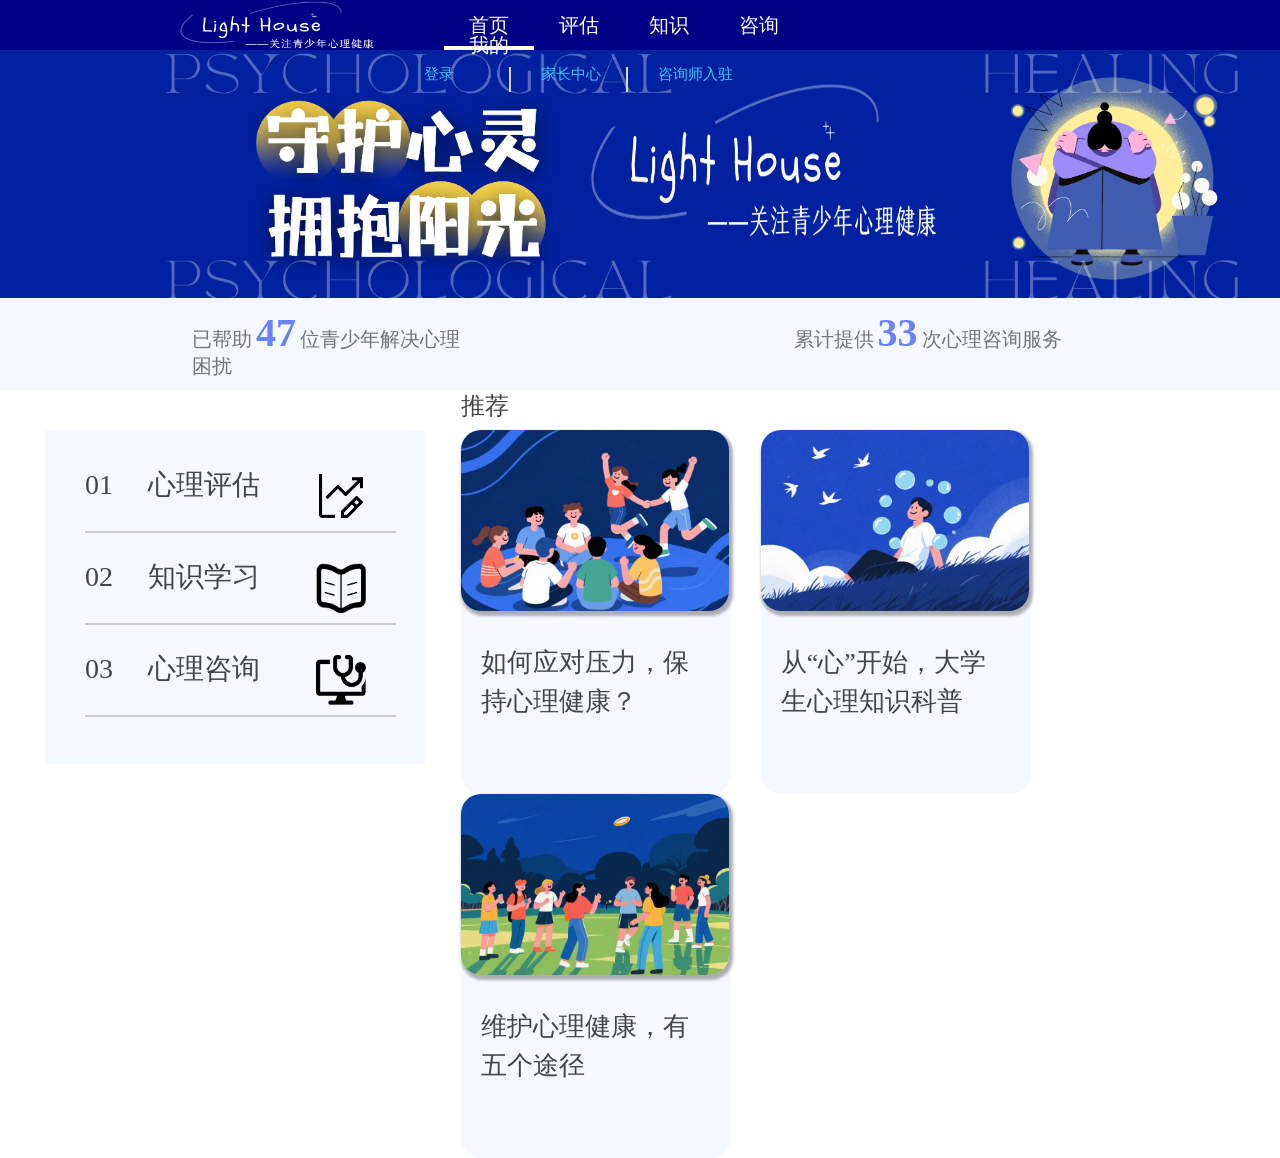
<file: index.html>
<!DOCTYPE html>
<html lang="en">

<head>
    <meta charset="UTF-8">
    <meta name="viewport" content="width=device-width, initial-scale=1.0">
    <title>首页</title>
    <link rel="stylesheet" href="one.css">
</head>

<body>
    <div class="top">
        <div class="lj">
            <div class="tubiao">
                <img src="lighthouse(1).png" alt="">
            </div>
            <div class="flink">
                <div class="shang">
                    <div class="one">
                        <div class="this"><a href="#">
                                <h4>首页</h4>
                            </a>
                        </div>
                        <div><a href="two.html" target="_parent">
                                <h4>评估</h4>
                            </a></div>
                        <div><a href="three.html" target="_parent">
                                <h4>知识</h4>
                            </a></div>
                        <div><a href="four.html" target="_parent">
                                <h4>咨询</h4>
                            </a></div>
                        <div><a href="five.html" target="_parent">
                                <h4>我的</h4>
                            </a></div>
                    </div>
                    <div class="two">
                        <div class="b"><a href="#">
                                <h4>登录</h4>
                            </a></div>
                        <div class="b"><a href="#">
                                <h4>家长中心</h4>
                            </a></div>
                        <div><a href="#">
                                <h4>咨询师入驻</h4>
                            </a></div>
                    </div>
                </div>
                <div class="xia">
                    <div class="underline"></div>
                </div>
            </div>
        </div>
        <div class="embrace">
            <div class="lh">
                <img src="lighthouse.png" alt="">
            </div>
        </div>
    </div>
    <div class="middle">
        <div class="left">
            <h6>已帮助</h6>
            <h4>47</h4>
            <h6>位青少年解决心理困扰</h6>
        </div>
        <div class="right">
            <h6>累计提供</h6>
            <h4>33</h4>
            <h6>次心理咨询服务</h6>
        </div>
    </div>
    <div class="bottom">
        <div class="left">
            <div class="xinlipg c">
                <h4>01&nbsp;&nbsp;&nbsp;&nbsp;&nbsp;心理评估</h4>
                <div class="tua d"><img src="tua.png" alt=""></div>
            </div>
            <div class="zhishixx c">
                <h4>02&nbsp;&nbsp;&nbsp;&nbsp;&nbsp;知识学习</h4>
                <div class="tub d"><img src="tub.png" alt=""></div>
            </div>
            <div class="xinlizx c">
                <h4>03&nbsp;&nbsp;&nbsp;&nbsp;&nbsp;心理咨询</h4>
                <div class="tuc d"><img src="tuc.png" alt=""></div>
            </div>
        </div>
        <div class="right">
            <div class="juzhong">
                <h6>推荐</h6>
            </div>
            <div class="lj">
                <div class="yali a">
                    <div class="yalitu l"><img src="yalitu.png" alt=""></div>
                    <a href="https://www.thepaper.cn/newsDetail_forward_29016011" target="_blank">
                        <h3>如何应对压力，保持心理健康？</h3>
                    </a>
                </div>
                <div class="kepu a">
                    <div class="xinlitu l"><img src="xinlitu.png" alt=""></div>
                    <a href="https://dxs.moe.gov.cn/zx/a/xl_xlyz_xlzs/241018/1975830.shtml" target="_blank">
                        <h3>从“心”开始，大学生心理知识科普</h3>
                    </a>
                </div>
                <div class="tuj a">
                    <div class="tujingtu l"><img src="tujingtu.png" alt=""></div>
                    <a href="https://www.sohu.com/a/891179059_121118797" target="_blank">
                        <h3>维护心理健康，有五个途径</h3>
                    </a>
                </div>
            </div>
        </div>
    </div>

</body>

</html>
</file>
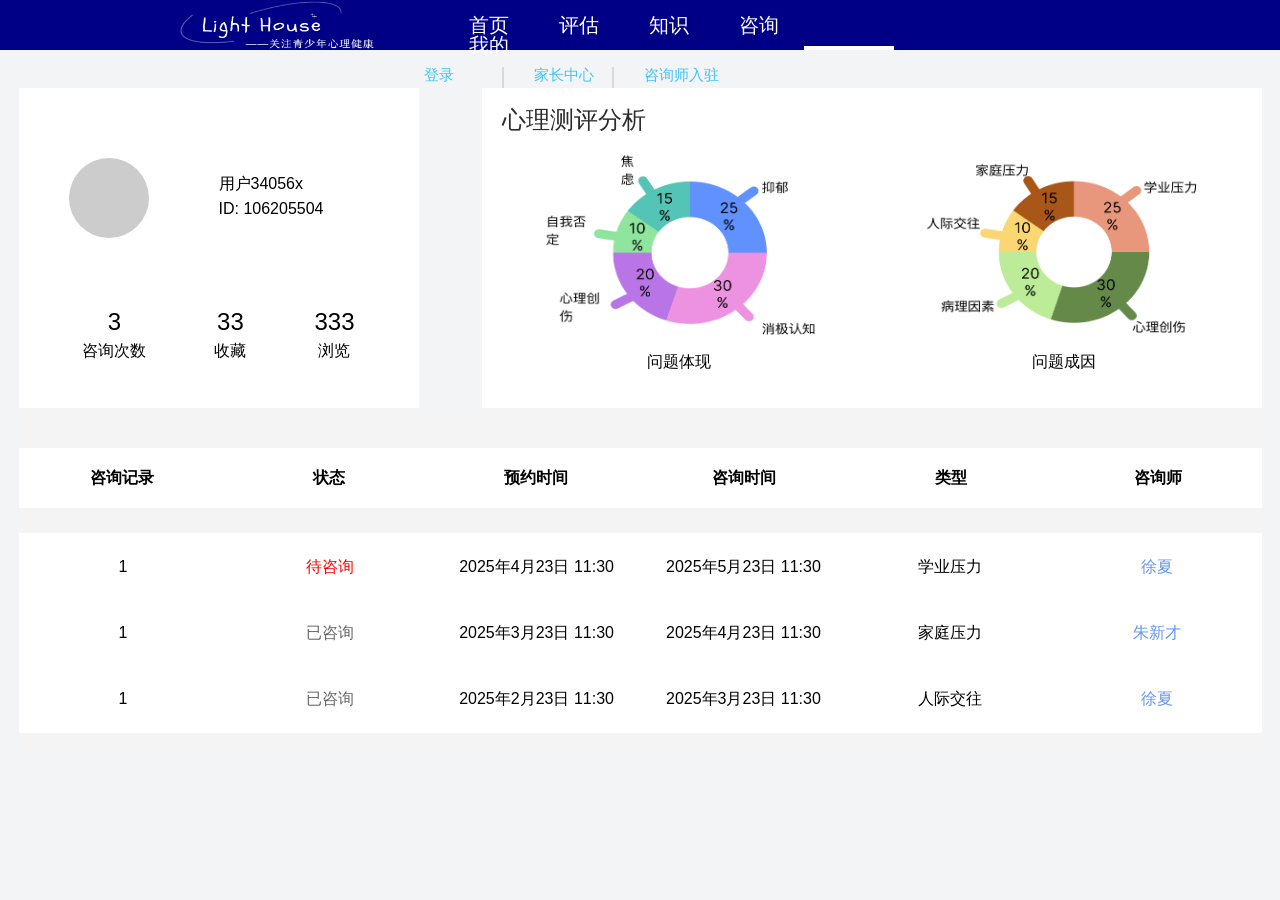
<file: five.html>
<!DOCTYPE html>
<html lang="en">

<head>
    <meta charset="UTF-8">
    <meta name="viewport" content="width=device-width, initial-scale=1.0">
    <link rel="stylesheet" href="five.css">
    <title>我的</title>
</head>

<body>
    <div class="top">
        <div class="lj">
            <div class="tubiao">
                <img src="lighthouse(1).png" alt="">
            </div>
            <div class="flink">
                <div class="shang">
                    <div class="one">
                        <div class="this"><a href="one.html" target="_parent">
                                <h4>首页</h4>
                            </a>
                        </div>
                        <div><a href="two.html" target="_parent">
                                <h4>评估</h4>
                            </a></div>
                        <div><a href="three.html" target="_parent">
                                <h4>知识</h4>
                            </a></div>
                        <div><a href="four.html" target="_parent">
                                <h4>咨询</h4>
                            </a></div>
                        <div><a href="#">
                                <h4>我的</h4>
                            </a></div>
                    </div>
                    <div class="two">
                        <div class="b"><a href="#">
                                <h4>登录</h4>
                            </a></div>
                        <div class="b"><a href="#">
                                <h4>家长中心</h4>
                            </a></div>
                        <div><a href="#">
                                <h4>咨询师入驻</h4>
                            </a></div>
                    </div>
                </div>
                <div class="xia">
                    <div class="underline"></div>
                </div>
            </div>
        </div>
    </div>
    <div class="container">
        <div class="left-top">
            <div class="user-info">
                <div class="avatar">
                    <div class="avatar-placeholder"></div>
                </div>
                <div class="user-details">
                    <p class="username">用户34056x</p>
                    <p class="user-id">ID: 106205504</p>
                </div>
            </div>
            <div class="stats">
                <div class="stat-item">
                    <p class="stat-value">3</p>
                    <p class="stat-label">咨询次数</p>
                </div>
                <div class="stat-item">
                    <p class="stat-value">33</p>
                    <p class="stat-label">收藏</p>
                </div>
                <div class="stat-item">
                    <p class="stat-value">333</p>
                    <p class="stat-label">浏览</p>
                </div>
            </div>
        </div>
        <div class="right-top">
            <h2 class="analysis-title">心理测评分析</h2>
            <div class="analysis-charts">
                <div class="problem-chart">
                    <!-- 这里可以用SVG或者Canvas来绘制环形图，暂时用占位 -->
                    <div class="problem-chart-placeholder">
                        <img src="问题体现.png" alt="">
                    </div>
                    <p class="chart-label">问题体现</p>
                </div>
                <div class="cause-chart">
                    <!-- 这里可以用SVG或者Canvas来绘制环形图，暂时用占位 -->
                    <div class="cause-chart-placeholder">
                        <img src="问题成因.png" alt="">
                    </div>
                    <p class="chart-label">问题成因</p>
                </div>
            </div>
        </div>
        <div class="middle">
            <div class="table-container">
                <div class="table-header h">
                    <table class="record-table">
                        <thead>
                            <tr>
                                <th>咨询记录</th>
                                <th>状态</th>
                                <th>预约时间</th>
                                <th>咨询时间</th>
                                <th>类型</th>
                                <th>咨询师</th>
                            </tr>
                        </thead>
                    </table>
                </div>
                <div class="table-body">
                    <table class="record-tables h">
                        <tbody>
                            <tr>
                                <td>1</td>
                                <td class="status-wait">待咨询</td>
                                <td>2025年4月23日 11:30</td>
                                <td>2025年5月23日 11:30</td>
                                <td>学业压力</td>
                                <td class="consultant-name">徐夏</td>
                            </tr>
                            <tr>
                                <td>1</td>
                                <td class="status-done">已咨询</td>
                                <td>2025年3月23日 11:30</td>
                                <td>2025年4月23日 11:30</td>
                                <td>家庭压力</td>
                                <td class="consultant-name">朱新才</td>
                            </tr>
                            <tr>
                                <td>1</td>
                                <td class="status-done">已咨询</td>
                                <td>2025年2月23日 11:30</td>
                                <td>2025年3月23日 11:30</td>
                                <td>人际交往</td>
                                <td class="consultant-name">徐夏</td>
                            </tr>
                        </tbody>
                    </table>
                </div>
            </div>
        </div>
    </div>
</body>

</html>
</file>
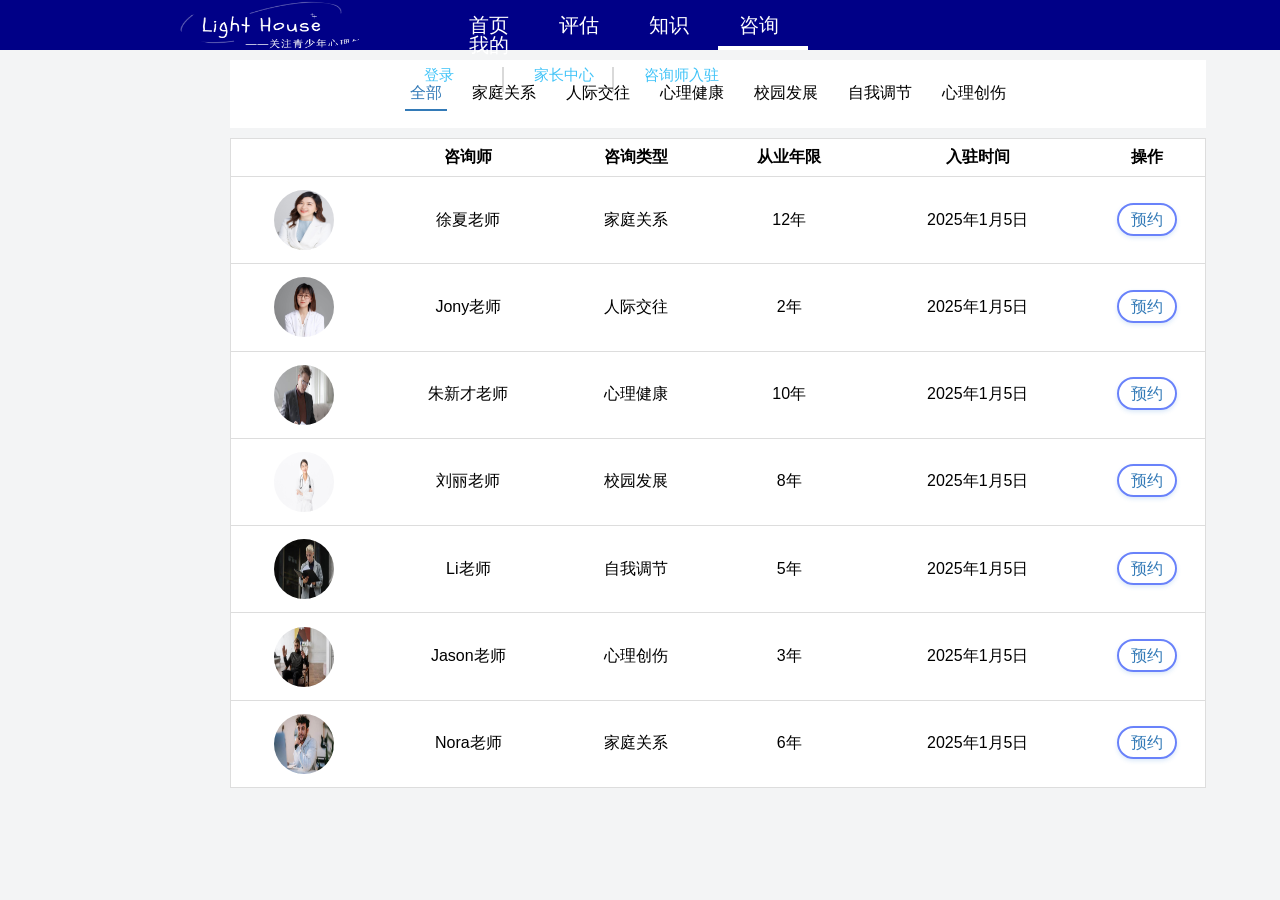
<file: four.html>
<!DOCTYPE html>
<html lang="en">

<head>
    <meta charset="UTF-8">
    <meta name="viewport" content="width=device-width, initial-scale=1.0">
    <link rel="stylesheet" href="four.css">
    <title>咨询</title>
</head>

<body>
    <div class="top">
        <div class="lj">
            <div class="tubiao">
                <img src="lighthouse(1).png" alt="lighthouse">
            </div>
            <div class="flink">
                <div class="shang">
                    <div class="one">
                        <div class="this"><a href="one.html" target="_parent">
                                <h4>首页</h4>
                            </a>
                        </div>
                        <div><a href="two.html" target="_parent">
                                <h4>评估</h4>
                            </a></div>
                        <div><a href="three.html" target="_parent">
                                <h4>知识</h4>
                            </a></div>
                        <div><a href="#">
                                <h4>咨询</h4>
                            </a></div>
                        <div><a href="five.html" target="_parent">
                                <h4>我的</h4>
                            </a></div>
                    </div>
                    <div class="two">
                        <div class="b"><a href="#">
                                <h4>登录</h4>
                            </a></div>
                        <div class="b"><a href="#">
                                <h4>家长中心</h4>
                            </a></div>
                        <div><a href="#">
                                <h4>咨询师入驻</h4>
                            </a></div>
                    </div>
                </div>
                <div class="xia">
                    <div class="underline"></div>
                </div>
            </div>
        </div>
    </div>
    <div class="bottom">
        <div class="header">
            <ul class="nav">
                <li class="active">全部</li>
                <li>家庭关系</li>
                <li>人际交往</li>
                <li>心理健康</li>
                <li>校园发展</li>
                <li>自我调节</li>
                <li>心理创伤</li>
            </ul>
        </div>
        <div class="content">
            <table>
                <thead>
                    <tr>
                        <th></th>
                        <th>咨询师</th>
                        <th>咨询类型</th>
                        <th>从业年限</th>
                        <th>入驻时间</th>
                        <th>操作</th>
                    </tr>
                </thead>
                <tbody>
                    <tr>
                        <td><img src="老师一.png" alt="徐夏老师"></td>
                        <td>徐夏老师</td>
                        <td>家庭关系</td>
                        <td>12年</td>
                        <td>2025年1月5日</td>
                        <td><a href="#" class="btn">预约</a></td>
                    </tr>
                    <tr>
                        <td><img src="老师二.png" alt="Jony老师"></td>
                        <td>Jony老师</td>
                        <td>人际交往</td>
                        <td>2年</td>
                        <td>2025年1月5日</td>
                        <td><a href="#" class="btn">预约</a></td>
                    </tr>
                    <tr>
                        <td><img src="老师三.png" alt="朱新才老师"></td>
                        <td>朱新才老师</td>
                        <td>心理健康</td>
                        <td>10年</td>
                        <td>2025年1月5日</td>
                        <td><a href="#" class="btn">预约</a></td>
                    </tr>
                    <tr>
                        <td><img src="老师四.png" alt="刘丽老师"></td>
                        <td>刘丽老师</td>
                        <td>校园发展</td>
                        <td>8年</td>
                        <td>2025年1月5日</td>
                        <td><a href="#" class="btn">预约</a></td>
                    </tr>
                    <tr>
                        <td><img src="老师五.png" alt="Li老师"></td>
                        <td>Li老师</td>
                        <td>自我调节</td>
                        <td>5年</td>
                        <td>2025年1月5日</td>
                        <td><a href="#" class="btn">预约</a></td>
                    </tr>
                    <tr>
                        <td><img src="老师六.png" alt="Jason老师"></td>
                        <td>Jason老师</td>
                        <td>心理创伤</td>
                        <td>3年</td>
                        <td>2025年1月5日</td>
                        <td><a href="#" class="btn">预约</a></td>
                    </tr>
                    <tr>
                        <td><img src="老师七.png" alt="Nora老师"></td>
                        <td>Nora老师</td>
                        <td>家庭关系</td>
                        <td>6年</td>
                        <td>2025年1月5日</td>
                        <td><a href="#" class="btn">预约</a></td>
                    </tr>
                </tbody>
            </table>
        </div>
    </div>

</body>

</html>
</file>
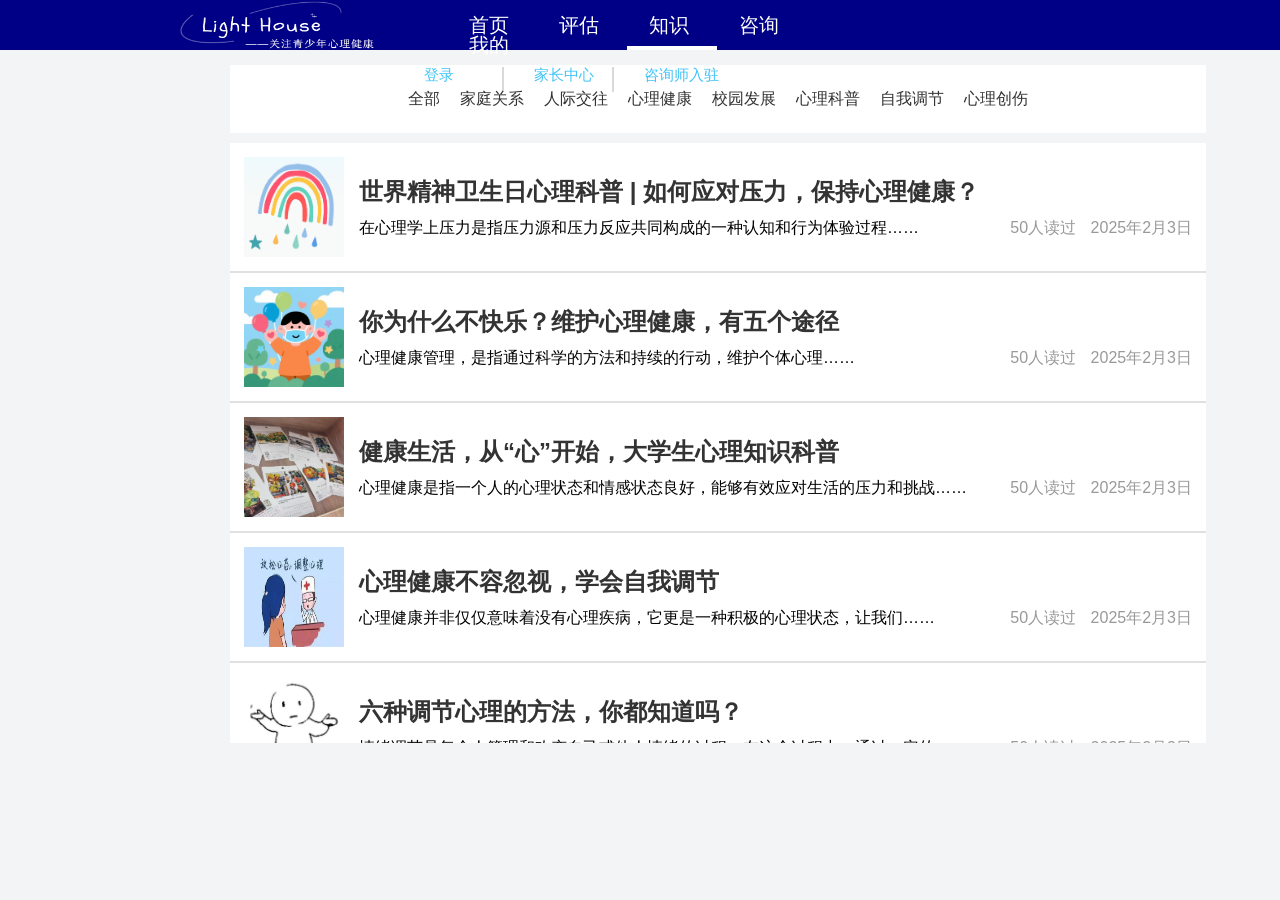
<file: three.html>
<!DOCTYPE html>
<html lang="en">

<head>
    <meta charset="UTF-8">
    <meta name="viewport" content="width=device-width, initial-scale=1.0">
    <link rel="stylesheet" href="three.css">
    <title>知识</title>
</head>

<body>
    <div class="top">
        <div class="lj">
            <div class="tubiao">
                <img src="lighthouse(1).png" alt="">
            </div>
            <div class="flink">
                <div class="shang">
                    <div class="one">
                        <div class="this"><a href="one.html" target="_parent">
                                <h4>首页</h4>
                            </a>
                        </div>
                        <div><a href="two.html" target="_parent">
                                <h4>评估</h4>
                            </a></div>
                        <div><a href="#">
                                <h4>知识</h4>
                            </a></div>
                        <div><a href="four.html" target="_parent">
                                <h4>咨询</h4>
                            </a></div>
                        <div><a href="five.html" target="_parent">
                                <h4>我的</h4>
                            </a></div>
                    </div>
                    <div class="two">
                        <div class="b"><a href="#">
                                <h4>登录</h4>
                            </a></div>
                        <div class="b"><a href="#">
                                <h4>家长中心</h4>
                            </a></div>
                        <div><a href="#">
                                <h4>咨询师入驻</h4>
                            </a></div>
                    </div>
                </div>
                <div class="xia">
                    <div class="underline"></div>
                </div>
            </div>
        </div>
    </div>
    <div class="bottom">
        <div class="header">
            <a href="#" class="nav-item">全部</a>
            <a href="#" class="nav-item">家庭关系</a>
            <a href="#" class="nav-item">人际交往</a>
            <a href="#" class="nav-item">心理健康</a>
            <a href="#" class="nav-item">校园发展</a>
            <a href="#" class="nav-item">心理科普</a>
            <a href="#" class="nav-item">自我调节</a>
            <a href="#" class="nav-item">心理创伤</a>
        </div>
        <div class="article-list">
            <div class="article-item">
                <img src="111.png" alt="文章配图1">
                <div class="article-info">
                    <a href="https://www.thepaper.cn/newsDetail_forward_29016011" target="_blank">
                        <h2>世界精神卫生日心理科普 | 如何应对压力，保持心理健康？</h2>
                    </a>
                    <p>在心理学上压力是指压力源和压力反应共同构成的一种认知和行为体验过程……</p>
                    <div class="owo"><span class="read-count">50人读过</span>
                        <span class="date">2025年2月3日</span>
                    </div>
                </div>

            </div>
            <div class="article-item">
                <img src="222.png" alt="文章配图2">
                <div class="article-info">
                    <a href="https://www.sohu.com/a/891179059_121118797" target="_blank">
                        <h2>你为什么不快乐？维护心理健康，有五个途径</h2>
                    </a>
                    <p>心理健康管理，是指通过科学的方法和持续的行动，维护个体心理……</p>
                    <div class="owo"><span class="read-count">50人读过</span>
                        <span class="date">2025年2月3日</span>
                    </div>
                </div>
            </div>
            <div class="article-item">
                <img src="333.png" alt="文章配图3">
                <div class="article-info">
                    <a href="https://dxs.moe.gov.cn/zx/a/xl_xlyz_xlzs/241018/1975830.shtml" target="_blank">
                        <h2>健康生活，从“心”开始，大学生心理知识科普</h2>
                    </a>
                    <p>心理健康是指一个人的心理状态和情感状态良好，能够有效应对生活的压力和挑战……</p>
                    <div class="owo"><span class="read-count">50人读过</span>
                        <span class="date">2025年2月3日</span>
                    </div>
                </div>
            </div>
            <div class="article-item">
                <img src="444.png" alt="文章配图4">
                <div class="article-info">
                    <a href="https://health.cnr.cn/jkgdxw/20250412/t20250412_527132664.shtml" target="_blank">
                        <h2>心理健康不容忽视，学会自我调节</h2>
                    </a>
                    <p>心理健康并非仅仅意味着没有心理疾病，它更是一种积极的心理状态，让我们……</p>
                    <div class="owo"><span class="read-count">50人读过</span>
                        <span class="date">2025年2月3日</span>
                    </div>
                </div>
            </div>
            <div class="article-item">
                <img src="555.png" alt="文章配图5">
                <div class="article-info">
                    <a href="https://zhuanlan.zhihu.com/p/140365414" target="_blank">
                        <h2>六种调节心理的方法，你都知道吗？</h2>
                    </a>
                    <p>情绪调节是每个人管理和改变自己或他人情绪的过程。在这个过程中，通过一定的……</p>
                    <div class="owo"><span class="read-count">50人读过</span>
                        <span class="date">2025年2月3日</span>
                    </div>
                </div>
            </div>
            <div class="article-item">
                <img src="666.png" alt="文章配图6">
                <div class="article-info">
                    <a href="https://www.cnnmh.cn/article.php?aid=635" target="_blank">
                        <h2>给学生的4个健康心理调节建议</h2>
                    </a>
                    <p>吸气，缓慢并深深地吸气约4秒钟，使空气充满胸部。呼吸应均匀、舒适且有节……</p>
                    <div class="owo"><span class="read-count">50人读过</span>
                        <span class="date">2025年2月3日</span>
                    </div>
                </div>
            </div>
        </div>
    </div>
</body>

</html>
</file>
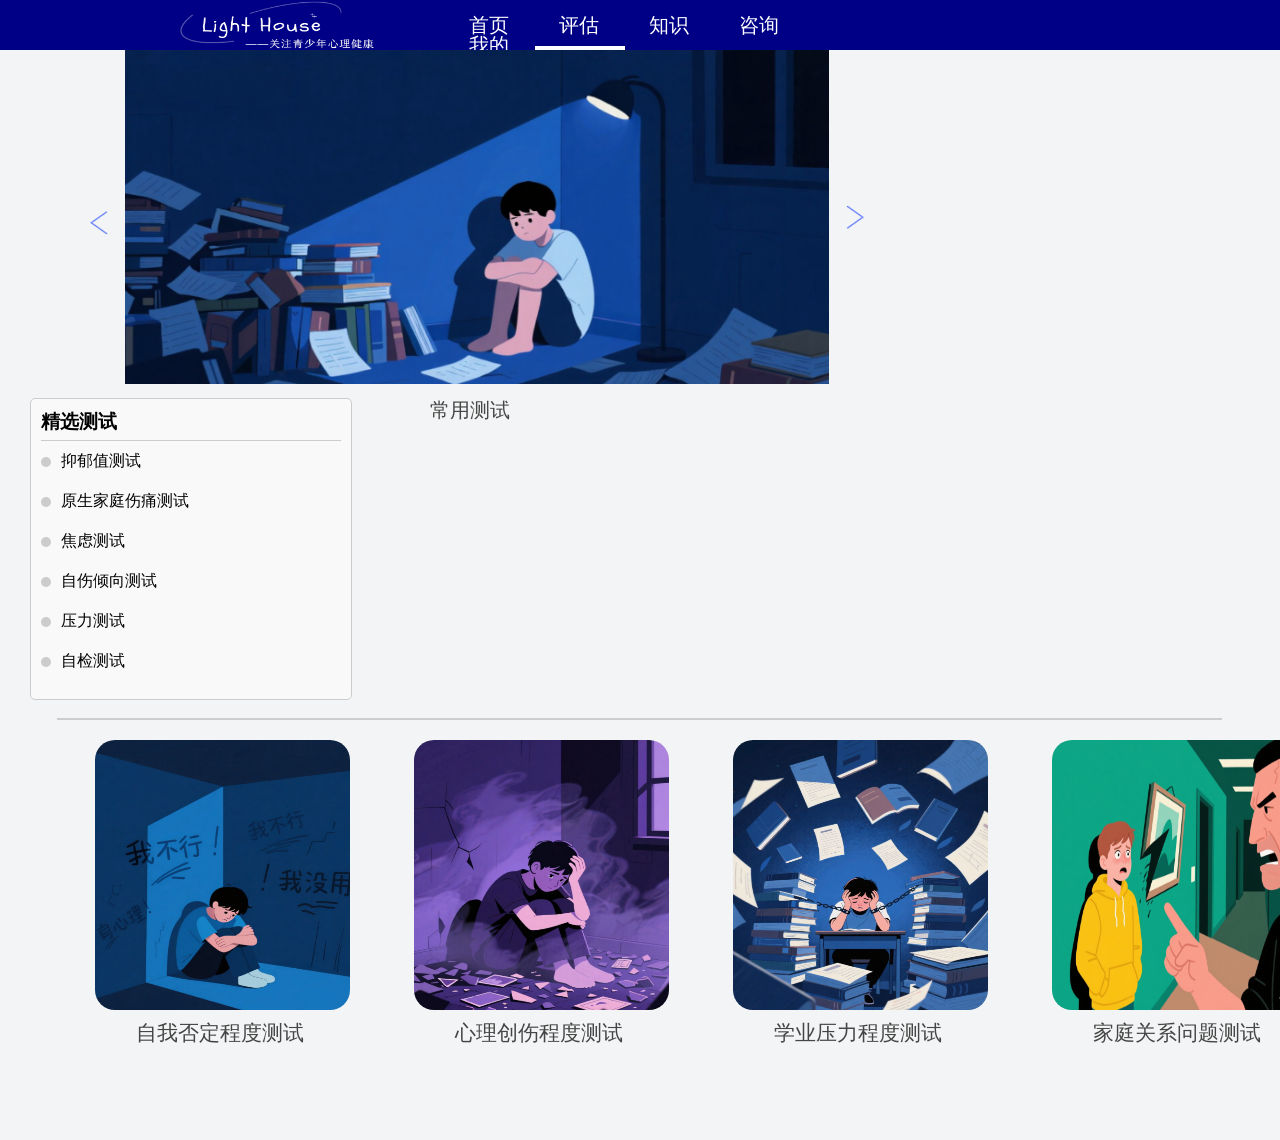
<file: two.html>
<!DOCTYPE html>
<html lang="en">

<head>
    <meta charset="UTF-8">
    <meta name="viewport" content="width=device-width, initial-scale=1.0">
    <title>评估</title>
    <link rel="stylesheet" href="two.css">
</head>

<body>
    <div class="top">
        <div class="lj">
            <div class="tubiao">
                <img src="lighthouse(1).png" alt="">
            </div>
            <div class="flink">
                <div class="shang">
                    <div class="one">
                        <div class="this"><a href="one.html" target="_parent">
                                <h4>首页</h4>
                            </a>
                        </div>
                        <div><a href="#">
                                <h4>评估</h4>
                            </a></div>
                        <div><a href="three.html" target="_parent">
                                <h4>知识</h4>
                            </a></div>
                        <div><a href="four.html" target="_parent">
                                <h4>咨询</h4>
                            </a></div>
                        <div><a href="five.html" target="_parent">
                                <h4>我的</h4>
                            </a></div>
                    </div>
                    <div class="two">
                        <div class="b"><a href="#">
                                <h4>登录</h4>
                            </a></div>
                        <div class="b"><a href="#">
                                <h4>家长中心</h4>
                            </a></div>
                        <div><a href="#">
                                <h4>咨询师入驻</h4>
                            </a></div>
                    </div>
                </div>
                <div class="xia">
                    <div class="underline"></div>
                </div>
            </div>
        </div>
        <div class="jingxuan">
            <div class="left">
                <div class="zuokuo"><img src="左箭头.png" alt=""></div>
                <div class="zhongjian"><img src="图片一.png" alt=""></div>
                <div class="youkuo"><img src="左箭头(1).png" alt=""></div>
            </div>
            <div class="right">
                <div class="test-list">
                    <h3>精选测试</h3>
                    <ul>
                        <li>抑郁值测试</li>
                        <li>原生家庭伤痛测试</li>
                        <li>焦虑测试</li>
                        <li>自伤倾向测试</li>
                        <li>压力测试</li>
                        <li>自检测试</li>
                    </ul>
                </div>
            </div>
        </div>
    </div>
    <div class="bottom">
        <div class="changyong">
            <h6>常用测试</h6>
        </div>
        <div class="uline"></div>
        <div class="ceshi">
            <div class="first k">
                <div class="up q"><img src="图片二.png" alt=""></div>
                <div class="down">
                    <a href="https://jsj.top/f/cMZ95j" target="_blank">
                        <h4>自我否定程度测试</h4>
                    </a>
                </div>
            </div>
            <div class="second k">
                <div class="up q"><img src="图片三.png" alt=""></div>
                <div class="down">
                    <a href="https://jsj.top/f/X2Vaq6" target="_blank">
                        <h4>心理创伤程度测试</h4>
                    </a>
                </div>
            </div>
            <div class="third k">
                <div class="up q"><img src="图片四.png" alt=""></div>
                <div class="down">
                    <a href="https://jsj.top/f/hlYMvI" target="_blank">
                        <h4>学业压力程度测试</h4>
                    </a>
                </div>
            </div>
            <div class="fourth k">
                <div class="up q"><img src="图片五.png" alt=""></div>
                <div class="down">
                    <a href="https://jsj.top/f/sMcURx" target="_blank">
                        <h4>家庭关系问题测试</h4>
                    </a>
                </div>
            </div>
        </div>
    </div>

</body>

</html>
</file>
<file: one.css>
* {
    margin: 0;
    padding: 0;
}

a {
    text-decoration: none;
}

a:hover {
    color: #00a4ff;
}

body {
    width: 100vw;
    height: 800px;
}

.top {
    height: 298px;
    width: 100vw;
}

.top .lj {
    width: 100vw;
    height: 50px;
    background-color: #000087;
}

.top .lj .tubiao {
    float: left;
    width: 200px;
    height: 50px;
    margin-left: 178px;
}

.lj .tubiao img {
    width: 100%;
    height: 100%;
}

.top .lj .flink {
    float: left;
    width: 68vw;
    height: 50px;
    margin-left: 16px;
}

.flink .shang {
    float: left;
    width: 68vw;
    height: 46px;
}

.lj .flink .one {
    float: left;
    width: 33vw;
    height: 35px;
    margin-right: 44px;
    margin-left: 50px;
    margin-top: 15px;

}

.flink .one div {
    float: left;
    padding-right: 25px;
    padding-left: 25px;
    color: #D9D9D9;
}

.flink .one h4 {
    font-weight: 400;
    font-size: 20px;
    line-height: 100%;
    color: #fff;
}

.flink .xia {
    float: left;
    height: 4px;
    width: 68vw;
}

.flink .xia .underline {
    float: left;
    width: 90px;
    height: 4px;
    margin-left: 50px;
    background-color: #fff;
}

.lj .flink .two {
    float: left;
    width: 400px;
    height: 50px;
}

.flink .two h4 {
    font-weight: 400;
    font-size: 15px;
    line-height: 100%;
    color: #42C4F8;
}

.top .lj .flink .two div {
    float: left;
    width: 85px;
    height: 25px;
    margin-top: 17px;
    padding-left: 30px;
}

.flink .two .b {
    border-right: 2px solid #D9D9D9;
}

.top .embrace {
    width: 100vw;
    height: 250px;
    background-image: url(守护心灵拥抱阳光.png);
    background-size: cover;
}

.top .embrace .lh {
    width: 44vw;
    height: 236px;
    float: left;
    margin-left: 470px;
}

.embrace .lh img {
    width: 100%;
    height: 100%;
}

.middle {
    height: 92px;
    width: 100vw;
    background-color: #F6F8FF;
}

.middle h6 {
    display: inline;
    height: 28px;
    font-family: PingFang SC;
    font-weight: 400;
    font-size: 20px;
    color: #747576;
}

.middle h4 {
    display: inline;
    height: 56px;
    font-family: PingFang SC;
    font-weight: 600;
    font-size: 40px;
    line-height: 100%;
    color: #6982FA;
}

.middle .left {
    float: left;
    width: 22vw;
    height: 22px;
    margin-left: 15vw;
    margin-top: 15px;
}

.middle .right {
    float: left;
    height: 22px;
    width: 22vw;
    margin-left: 25vw;
    margin-top: 15px;
}

.bottom {
    height: 408px;
    width: 100vw;
}

.bottom .left {
    width: 26.6vw;
    height: 323px;
    float: left;
    margin-left: 45px;
    margin-top: 40px;
    padding-left: 40px;
    padding-top: 11px;
    background-color: #F6F8FF;
}

.bottom .left .c {
    width: 24.3vw;
    height: 60px;
    padding-top: 30px;
    border-bottom: 2px solid #CDCDCD;

}


.bottom .left h4 {
    float: left;
    width: 14vw;
    line-height: 100%;
    font-family: PingFang SC;
    font-weight: 500;
    font-size: 28px;
    color: #454545;
}

.bottom .left .d {
    float: right;
    width: 50px;
    height: 50px;
    margin-right: 30px;
}

.bottom .left img {
    width: 100%;
    height: 100%;
}

.bottom .right {
    width: 64vw;
    height: 409px;
    float: right;
}

.bottom .right .lj {
    width: 64vw;
    height: 364px;
}

.bottom .right .juzhong {
    width: 60px;
    height: 40px;
}

.bottom .right h6 {
    font-family: PingFang SC;
    font-weight: 400;
    font-size: 24px;
    color: #454545;
}

.bottom .right .lj .a {
    width: 270px;
    height: 364px;
    float: left;
    margin-right: 30px;
    background-color: #F6F8FF;
    border-radius: 20px;
}

.bottom .right .l {
    width: 268px;
    height: 181px;
    border-radius: 20px;
    box-shadow: 2px 3px 3px 2px rgba(0, 0, 0, 0.3);
}

.bottom .right img {
    width: 100%;
    height: 100%;
    border-radius: 20px;
}

.bottom .right h3 {
    width: 17vw;
    height: 70px;
    margin-left: 20px;
    margin-top: 32px;
    font-family: PingFang SC;
    font-weight: 350;
    font-size: 26px;
    line-height: 1.5;
    color: #454545;
}
</file>
<file: five.css>
* {
    margin: 0;
    padding: 0;
    box-sizing: border-box;
}

a {
    text-decoration: none;
}

a:hover {
    color: #00a4ff;
}

body {
    font-family: Arial, sans-serif;
    background-color: #F3F4F5;
    width: 100vw;
    height: 800px;
}

.top {
    height: 88px;
    width: 100vw;
}

.top .lj {
    width: 100vw;
    height: 50px;
    background-color: #000087;
}

.top .lj .tubiao {
    float: left;
    width: 200px;
    height: 50px;
    margin-left: 178px;
}

.lj .tubiao img {
    width: 100%;
    height: 100%;
}

.top .lj .flink {
    float: left;
    width: 68vw;
    height: 50px;
    margin-left: 16px;
}

.flink .shang {
    float: left;
    width: 68vw;
    height: 46px;
}

.lj .flink .one {
    float: left;
    width: 33vw;
    height: 35px;
    margin-right: 44px;
    margin-left: 50px;
    margin-top: 15px;

}

.flink .one div {
    float: left;
    padding-right: 25px;
    padding-left: 25px;
    color: #D9D9D9;
}

.flink .one h4 {
    font-weight: 400;
    font-size: 20px;
    line-height: 100%;
    color: #fff;
}

.flink .xia {
    float: left;
    height: 4px;
    width: 68vw;
}

.flink .xia .underline {
    float: left;
    width: 90px;
    height: 4px;
    margin-left: 410px;
    background-color: #fff;
}

.lj .flink .two {
    float: left;
    width: 400px;
    height: 50px;
}

.flink .two h4 {
    font-weight: 400;
    font-size: 15px;
    line-height: 100%;
    color: #42C4F8;
}

.top .lj .flink .two div {
    float: left;
    width: 110px;
    height: 25px;
    margin-top: 17px;
    padding-left: 30px;
}

.flink .two .b {
    border-right: 2px solid #D9D9D9;
}

.container {
    width: 1243px;
    margin: 0 auto;
}

.left-top {
    width: 400px;
    height: 320px;
    background-color: #fff;
    float: left;
    padding: 30px;
}

.user-info {
    display: flex;
    align-items: center;
    margin-bottom: 70px;
    margin-left: 20px;
    margin-top: 40px;
}

.user-details {
    margin-left: 50px;
}

.avatar {
    width: 80px;
    height: 80px;
    margin-right: 20px;
}

.avatar-placeholder {
    width: 100%;
    height: 100%;
    background-color: #ccc;
    border-radius: 50%;
}

.user-details p {
    margin-bottom: 5px;
}

.stats {
    display: flex;
    justify-content: space-around;
}

.stat-item {
    text-align: center;
}

.stat-value {
    font-size: 24px;
    margin-bottom: 5px;
}

.right-top {
    width: 780px;
    height: 320px;
    background-color: #fff;
    float: right;
    padding: 20px;
}

.right-top h2 {
    font-family: PingFang SC;
    font-weight: 400;
    font-size: 24px;
    line-height: 100%;
    color: #2B2B2B;
}

.analysis-title {
    margin-bottom: 10px;
}

.analysis-charts {
    display: flex;
    justify-content: space-between;
}

.problem-chart,
.cause-chart {
    width: 48%;
    text-align: center;
}

.problem-chart-placeholder,
.cause-chart-placeholder {
    width: 300px;
    height: 200px;
    margin-bottom: 10px;
    margin-left: 30px;
}

.problem-chart-placeholder img,
.cause-chart-placeholder img {
    width: 100%;
    height: 100%;
}

.middle {
    width: 1243px;
    height: 350px;
    background-color: #f4f4f4;
    clear: both;
    padding: 40px 0 10px 0;
}

.table-container {
    width: 1243px;
    height: 300px;
    margin: 0 auto;
}

.table-header {
    width: 100%;
    height: 60px;
    margin-bottom: 25px;
    background-color: #fff;
}

.table-body {
    width: 100%;
    height: 200px;
    background-color: #fff;
}

.record-table {
    width: 100%;
    height: 60px;
    border-collapse: collapse;
}

.record-tables {
    height: 200px;
    width: 100%;
}

.h th,
.h td {
    border: none;
    padding: 10px;
    text-align: center;
    width: 60px;
    width: 80px;
    width: 200px;
    width: 200px;
    width: 100px;
    width: 100px;
}

.record-tables tbody tr {
    border-bottom: 1px solid #ccc;
}

.status-wait {
    color: red;
}

.status-done {
    color: #666;
}

.consultant-name {
    color: cornflowerblue;
}
</file>
<file: four.css>
* {
    margin: 0;
    padding: 0;
    box-sizing: border-box;
}

a {
    text-decoration: none;
}

a:hover {
    color: #00a4ff;
}

body {
    width: 100vw;
    height: 800px;
    font-family: Arial, sans-serif;
    background-color: #F3F4F5;
}

.top {
    height: 60px;
    width: 100vw;
}

.top .lj {
    width: 100vw;
    height: 50px;
    background-color: #000087;
}

.top .lj .tubiao {
    float: left;
    width: 200px;
    height: 50px;
    margin-left: 178px;
}

.lj .tubiao img {
    width: 100%;
    height: 100%;
}

.top .lj .flink {
    float: left;
    width: 68vw;
    height: 50px;
    margin-left: 16px;
}

.flink .shang {
    float: left;
    width: 68vw;
    height: 46px;
}

.lj .flink .one {
    float: left;
    width: 33vw;
    height: 35px;
    margin-right: 44px;
    margin-left: 50px;
    margin-top: 15px;

}

.flink .one div {
    float: left;
    padding-right: 25px;
    padding-left: 25px;
    color: #D9D9D9;
}

.flink .one h4 {
    font-weight: 400;
    font-size: 20px;
    line-height: 100%;
    color: #fff;
}

.flink .xia {
    float: left;
    height: 4px;
    width: 68vw;
}

.flink .xia .underline {
    float: left;
    width: 90px;
    height: 4px;
    margin-left: 324px;
    background-color: #fff;
}

.lj .flink .two {
    float: left;
    width: 400px;
    height: 50px;
}

.flink .two h4 {
    font-weight: 400;
    font-size: 15px;
    line-height: 100%;
    color: #42C4F8;
}

.top .lj .flink .two div {
    float: left;
    width: 110px;
    height: 25px;
    margin-top: 17px;
    padding-left: 30px;
}

.flink .two .b {
    border-right: 2px solid #D9D9D9;
}

.bottom {
    height: 700px;
    width: 976px;
    margin-left: 230px;
}

.header {
    height: 68px;
    width: 976px;
    background-color: #f4f4f4;
    display: flex;
    justify-content: center;
    align-items: center;
    padding: 0 20px;
    background-color: #fff;
}

.nav {
    list-style: none;
    display: flex;
}

.nav li {
    margin-right: 20px;
    cursor: pointer;
    padding: 5px;
}

.nav .active {
    color: #337ab7;
    border-bottom: 2px solid #337ab7;
}

.content {
    height: 650px;
    width: 976px;
    overflow-y: auto;
    margin-top: 10px;
    background-color: #fff;
}

table {
    width: 100%;
    border-collapse: collapse;
    border: 1px solid #ddd;
    height: 650px;
}

th,
td {
    border-left: none;
    border-right: none;
    border-top: 1px solid #ddd;
    border-bottom: 1px solid #ddd;
    padding: 8px;
    text-align: center;
    vertical-align: middle;
}

td:last-child {
    padding: 0;

}


td:last-child .btn {
    border: 2px solid #6982FA;
    border-radius: 18px;
    box-shadow: 0 2px 4px rgba(74, 144, 226, 0.2);
    transition: all 0.3s ease;
}

td:last-child .btn:hover {
    box-shadow: 0 4px 8px rgba(74, 144, 226, 0.3);
    transform: translateY(-1px);
}

img {
    display: block;
    width: 60px;
    height: 60px;
    border-radius: 50%;
    margin: 0 auto;
}

.btn {
    color: #337ab7;
    padding: 6px 12px;
    text-decoration: none;
    border-radius: 5px;
}
</file>
<file: three.css>
* {
    margin: 0;
    padding: 0;
    box-sizing: border-box;
}

a {
    text-decoration: none;
}

a:hover {
    color: #00a4ff;
}

body {
    width: 100vw;
    height: 800px;
    background-color: #F3F4F5;
    font-family: Arial, sans-serif;
}

.top {
    height: 65px;
    width: 100vw;
}

.top .lj {
    width: 100vw;
    height: 50px;
    background-color: #000087;
}

.top .lj .tubiao {
    float: left;
    width: 200px;
    height: 50px;
    margin-left: 178px;
}

.lj .tubiao img {
    width: 100%;
    height: 100%;
}

.top .lj .flink {
    float: left;
    width: 68vw;
    height: 50px;
    margin-left: 16px;
}

.flink .shang {
    float: left;
    width: 68vw;
    height: 46px;
}

.lj .flink .one {
    float: left;
    width: 33vw;
    height: 35px;
    margin-right: 44px;
    margin-left: 50px;
    margin-top: 15px;

}

.flink .one div {
    float: left;
    padding-right: 25px;
    padding-left: 25px;
    color: #D9D9D9;
}

.flink .one h4 {
    font-weight: 400;
    font-size: 20px;
    line-height: 100%;
    color: #fff;
}

.flink .xia {
    float: left;
    height: 4px;
    width: 68vw;
}

.flink .xia .underline {
    float: left;
    width: 90px;
    height: 4px;
    margin-left: 233px;
    background-color: #fff;
}

.lj .flink .two {
    float: left;
    width: 400px;
    height: 50px;
}

.flink .two h4 {
    font-weight: 400;
    font-size: 15px;
    line-height: 100%;
    color: #42C4F8;
}

.top .lj .flink .two div {
    float: left;
    width: 110px;
    height: 25px;
    margin-top: 17px;
    padding-left: 30px;
}

.flink .two .b {
    border-right: 2px solid #D9D9D9;
}


.bottom {
    width: 976px;
    height: 700px;
    margin-left: 230px;
}

.header {
    height: 68px;
    width: 976px;
    background-color: #fff;
    display: flex;
    align-items: center;
    justify-content: center;
}

.nav-item {
    margin: 0 10px;
    text-decoration: none;
    color: #333;
}

.article-list {
    height: 600px;
    width: 976px;
    background-color: #fff;
    overflow-y: auto;
    margin-top: 10px;
}

.article-item {
    display: flex;
    padding: 14px;
    border-bottom: 2px solid #e0e0e0;
    align-items: center;
}

.article-item img {
    width: 100px;
    height: 100px;
    margin-right: 15px;
}

.article-info {
    flex: 1;
}

.article-info h2 {
    margin-bottom: 10px;
    color: #333;
}

.article-info p {
    display: inline;
    margin-bottom: 10px;
}

.read-count {
    color: #999;
    margin-right: 10px;
}

.date {
    color: #999;
}

.owo {
    float: right;
}
</file>
<file: two.css>
* {
    margin: 0;
    padding: 0;
}

a {
    text-decoration: none;
}

a:hover {
    color: #00a4ff;
}

body {
    width: 100vw;
    height: 800px;
    background-color: #F3F4F5;
}

.top {
    height: 400px;
    width: 100vw;
}

.top .lj {
    width: 100vw;
    height: 50px;
    background-color: #000087;
}

.top .lj .tubiao {
    float: left;
    width: 200px;
    height: 50px;
    margin-left: 178px;
}

.lj .tubiao img {
    width: 100%;
    height: 100%;
}

.top .lj .flink {
    float: left;
    width: 68vw;
    height: 50px;
    margin-left: 16px;
}

.flink .shang {
    float: left;
    width: 68vw;
    height: 46px;
}

.lj .flink .one {
    float: left;
    width: 33vw;
    height: 35px;
    margin-right: 44px;
    margin-left: 50px;
    margin-top: 15px;

}

.flink .one div {
    float: left;
    padding-right: 25px;
    padding-left: 25px;
    color: #D9D9D9;
}

.flink .one h4 {
    font-weight: 400;
    font-size: 20px;
    line-height: 100%;
    color: #fff;
}

.flink .xia {
    float: left;
    height: 4px;
    width: 68vw;
}

.flink .xia .underline {
    float: left;
    width: 90px;
    height: 4px;
    margin-left: 141px;
    background-color: #fff;
}

.lj .flink .two {
    float: left;
    width: 400px;
    height: 50px;
}

.flink .two h4 {
    font-weight: 400;
    font-size: 15px;
    line-height: 100%;
    color: #42C4F8;
}

.top .lj .flink .two div {
    float: left;
    width: 85px;
    height: 25px;
    margin-top: 17px;
    padding-left: 30px;
}

.flink .two .b {
    border-right: 2px solid #D9D9D9;
}

.top .jingxuan {
    width: 100vw;
    height: 334px;
}

.top .jingxuan img {
    width: 100%;
    height: 100%;
}

.top .jingxuan .left {
    float: left;
    width: 1000px;
    height: 334px;
}

.top .jingxuan .left .zuokuo {
    float: left;
    width: 40px;
    height: 40px;
    margin-top: 150px;
    margin-left: 75px;
    margin-right: 10px;
}

.top .jingxuan .left .zhongjian {
    float: left;
    width: 55vw;
    height: 334px;
}

.top .jingxuan .left .youkuo {
    float: left;
    width: 40px;
    height: 40px;
    margin-top: 150px;
    margin-left: 10px;
}

.top .jingxuan .right {
    float: left;
    width: 400px;
    height: 320px;
    padding-left: 30px;
    padding-top: 14px;
}

.jingxuan .right .test-list {
    width: 300px;
    height: 280px;
    border: 1px solid #ccc;
    border-radius: 5px;
    padding: 10px;
    background-color: #f9f9f9;
}

.test-list h3 {
    border-bottom: 1px solid #ccc;
    padding-bottom: 5px;
}

.test-list ul {
    list-style-type: none;
    padding: 0;
}

.test-list li {
    line-height: 2.5;
    position: relative;
}

.test-list li::before {
    content: "";
    display: inline-block;
    width: 10px;
    height: 10px;
    border-radius: 50%;
    background-color: #ccc;
    margin-right: 10px;
    vertical-align: middle;
}

.bottom {
    width: 100vw;
    height: 390px;
    padding-left: 57px;
}

.bottom img {
    width: 100%;
    height: 100%;
}

.bottom .changyong {
    float: left;
    width: 300px;
    height: 23px;
}

.bottom .changyong h6 {
    font-family: PingFang SC;
    font-weight: 400;
    font-size: 20px;
    line-height: 100%;
    color: #454545;
}

.bottom .uline {
    float: left;
    width: 91vw;
    height: 2px;
    background-color: #CDCDCD;
}

.bottom .ceshi {
    float: left;
    width: 100vw;
    height: 400px;
    padding-top: 20px;
    padding-left: 3vw;
}

.bottom .ceshi .k {
    float: left;
    width: 250px;
    height: 330px;
    margin-right: 69px;
}

.bottom .ceshi .q {
    width: 255px;
    height: 270px;
    border-radius: 20px;
}

.bottom .ceshi img {
    border-radius: 20px;
}

.bottom .ceshi .down {
    width: 255px;
    height: 25px;
    margin-left: 41px;
    margin-top: 13px;
}

.ceshi .down h4 {
    font-family: PingFang SC;
    font-weight: 500;
    font-size: 21px;
    line-height: 100%;
    color: #454545;
}
</file>
